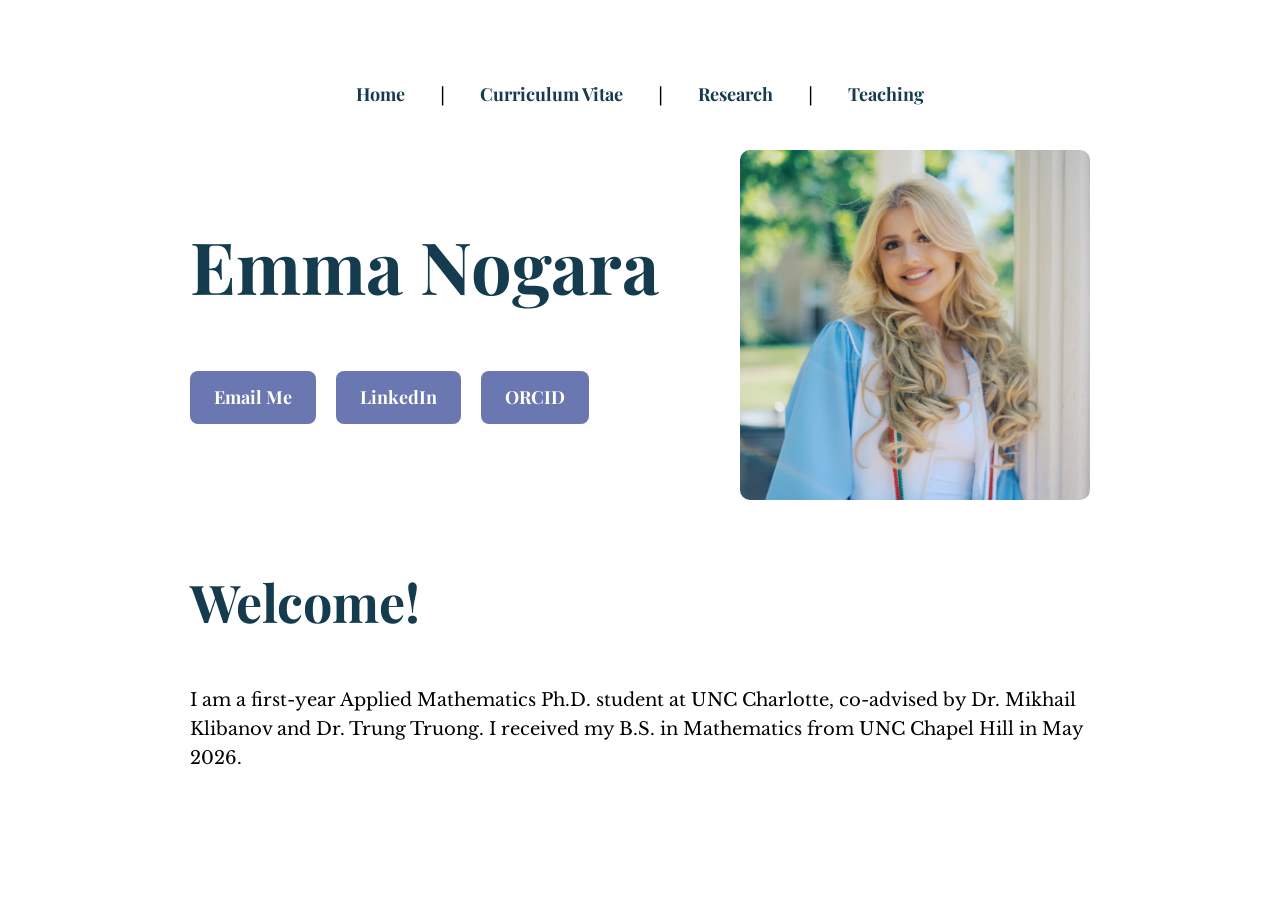
<file: index.html>
<!DOCTYPE html>
<html>

<head>
  <title>Emma Nogara</title>

  <link rel="preconnect" href="https://fonts.googleapis.com">
  <link rel="preconnect" href="https://fonts.gstatic.com" crossorigin>

  <link href="https://fonts.googleapis.com/css2?family=Libre+Baskerville&family=Playfair+Display&display=swap" rel="stylesheet">  
  
<link rel="stylesheet" href="style.css">
</head>

<body>
  <header>
  <nav>
    <a href="index.html">Home</a> |
    <a href="CV.html">Curriculum Vitae</a> |
    <a href="research.html">Research</a> |
    <a href="teaching.html">Teaching</a>
  </nav>
</header>

<div class="header">

  <div class="header-text">

    <h1>Emma Nogara</h1>

    <p>
      <div class="button-group">
        <a href="mailto:enogara@charlotte.edu" class="button">Email Me</a>
        <a href="https://www.linkedin.com/in/emmanogara" target="_blank" class="button">LinkedIn</a>
        <a href="https://orcid.org/0009-0002-1609-4067" target="_blank" class="button">ORCID</a>
      </div>
    </p>

  </div>

  <img src="IMG_1605.jpeg"
       alt="Photo of Emma Nogara"
       class="profile-photo">

</div>

<h2>Welcome!</h2>

<p>
I am a first-year Applied Mathematics Ph.D. student at UNC Charlotte, co-advised by Dr. Mikhail Klibanov and Dr. Trung Truong.
I received my B.S. in Mathematics from UNC Chapel Hill in May 2026.
</p>


</body>

</html>
</file>
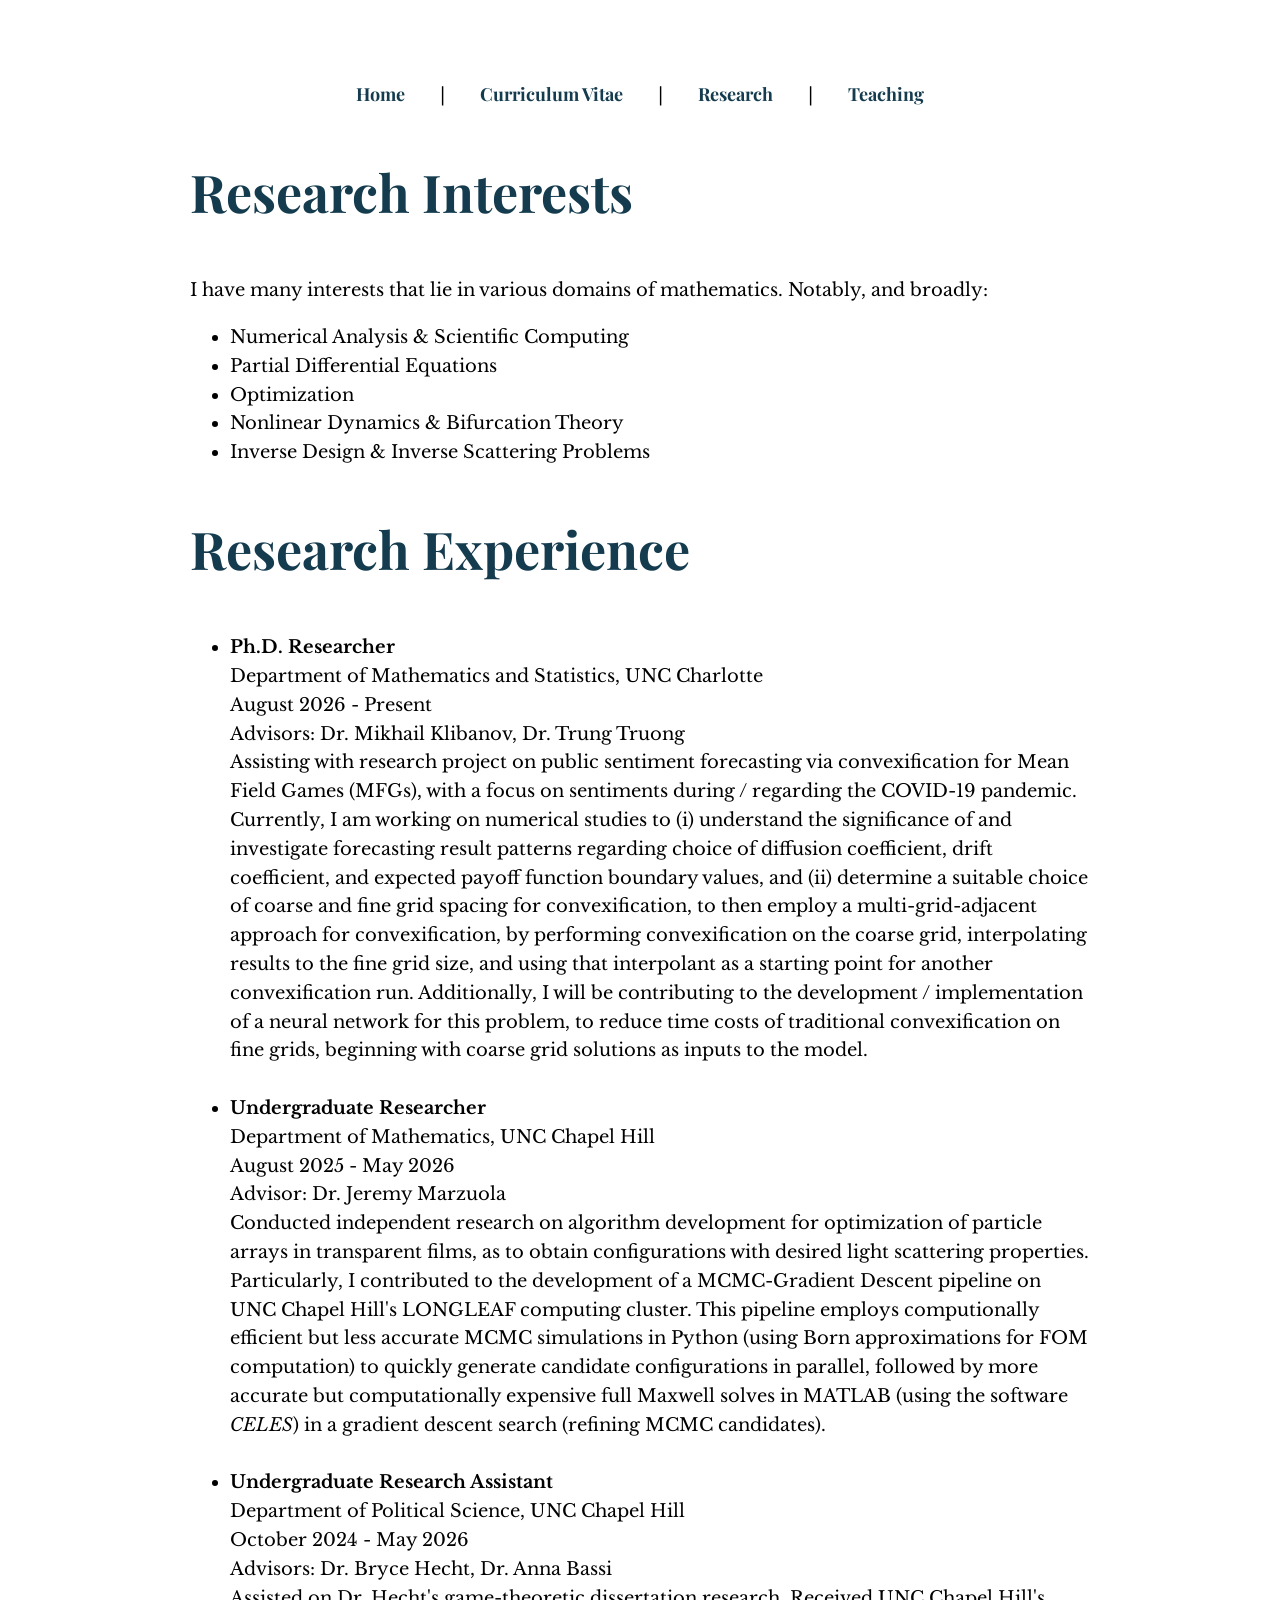
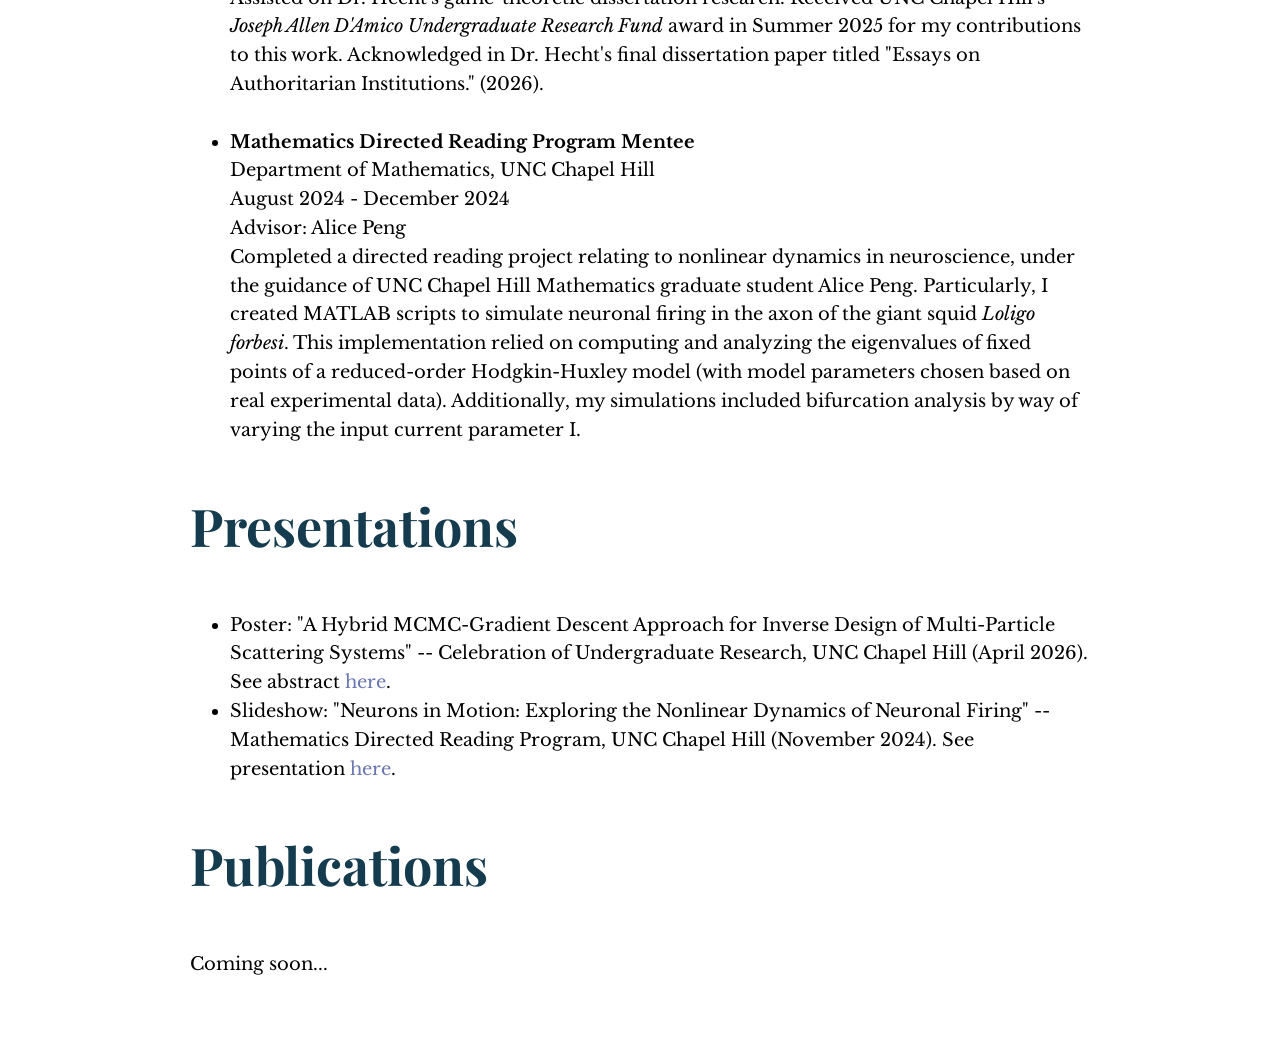
<file: research.html>
<head>
  <link rel="preconnect" href="https://fonts.googleapis.com">
  <link rel="preconnect" href="https://fonts.gstatic.com" crossorigin>

  <link href="https://fonts.googleapis.com/css2?family=Libre+Baskerville&family=Playfair+Display&display=swap" rel="stylesheet">  
  
  <link rel="stylesheet" href="style.css">
</head>

<body>
<header>
  <nav>
    <a href="index.html">Home</a> |
    <a href="CV.html">Curriculum Vitae</a> |
    <a href="research.html">Research</a> |
    <a href="teaching.html">Teaching</a>
  </nav>
</header>

<h2>Research Interests</h2>
<p>
I have many interests that lie in various domains of mathematics. Notably, and broadly:
</p>
<ul>
  <li>Numerical Analysis & Scientific Computing</li>
  <li>Partial Differential Equations</li>
  <li>Optimization</li>
  <li>Nonlinear Dynamics & Bifurcation Theory</li>
  <li>Inverse Design & Inverse Scattering Problems</li>
</ul>

  <h2>Research Experience</h2>
<ul>
  <li><strong>Ph.D. Researcher</strong><br>
    
  Department of Mathematics and Statistics, UNC Charlotte<br>
  
  August 2026 - Present<br>
  
  Advisors: Dr. Mikhail Klibanov, Dr. Trung Truong<br>
  
  Assisting with research project on public sentiment forecasting via convexification for Mean Field Games (MFGs), with a focus on sentiments during / regarding the COVID-19 pandemic. 
  Currently, I am working on numerical studies to (i) understand the significance of and investigate forecasting result patterns regarding choice of diffusion coefficient, drift coefficient, and expected payoff function boundary values, and
  (ii) determine a suitable choice of coarse and fine grid spacing for convexification, to then employ a multi-grid-adjacent approach for convexification,
  by performing convexification on the coarse grid, interpolating results to the fine grid size, and using that interpolant as a starting point for another convexification run.
  Additionally, I will be contributing to the development / implementation of a neural network for this problem, to reduce time costs of traditional convexification on fine grids, beginning with coarse grid solutions as inputs to the model.</li><br>
  
  <li><strong>Undergraduate Researcher</strong><br>
  
  Department of Mathematics, UNC Chapel Hill<br>
  
  August 2025 - May 2026<br>
  
  Advisor: Dr. Jeremy Marzuola<br>
  
  Conducted independent research on algorithm development for optimization of particle arrays in transparent films, as to obtain configurations with desired light scattering properties. 
  Particularly, I contributed to the development of a MCMC-Gradient Descent pipeline on UNC Chapel Hill's LONGLEAF computing cluster. 
  This pipeline employs computionally efficient but less accurate MCMC simulations in Python (using Born approximations for FOM computation) to quickly generate candidate configurations in parallel, followed by more accurate but computationally expensive full Maxwell solves in MATLAB (using the software <em>CELES</em>) in a gradient descent search (refining MCMC candidates).</li><br>
  
  <li><strong>Undergraduate Research Assistant</strong><br>
  
  Department of Political Science, UNC Chapel Hill<br>
  
  October 2024 - May 2026<br>
  
  Advisors: Dr. Bryce Hecht, Dr. Anna Bassi<br>
  
  Assisted on Dr. Hecht's game-theoretic dissertation research. 
  Received UNC Chapel Hill's <em>Joseph Allen D'Amico Undergraduate Research Fund</em> award in Summer 2025 for my contributions to this work. 
  Acknowledged in Dr. Hecht's final dissertation paper titled "Essays on Authoritarian Institutions." (2026).</li><br>
  
  <li><strong>Mathematics Directed Reading Program Mentee</strong><br>
  
  Department of Mathematics, UNC Chapel Hill<br>
  
  August 2024 - December 2024<br>

  Advisor: Alice Peng<br>
    
  Completed a directed reading project relating to nonlinear dynamics in neuroscience, under the guidance of UNC Chapel Hill Mathematics graduate student Alice Peng.
  Particularly, I created MATLAB scripts to simulate neuronal firing in the axon of the giant squid <em>Loligo forbesi</em>. This implementation relied on computing and analyzing the eigenvalues of fixed points of a reduced-order Hodgkin-Huxley model (with model parameters chosen based on real experimental data). Additionally, my simulations included bifurcation analysis by way of varying the input current parameter I.
  </li>
</ul>

<h2>Presentations</h2>
  <ul>
    <li> Poster: "A Hybrid MCMC-Gradient Descent Approach for Inverse Design of Multi-Particle Scattering Systems" -- Celebration of Undergraduate Research, 
      UNC Chapel Hill (April 2026). See abstract <a href="https://our.unc.edu/abstract/nogara-a-hybrid-mcmc-gradient-descent-approach-for-inverse-design-of-multi-particle-scattering-systems/" 
                                                   target="_blank"
                                                   rel="noopener noreferrer">
        here</a>.  
    </li>
    <li>
      Slideshow: "Neurons in Motion: Exploring the Nonlinear Dynamics of Neuronal Firing" -- Mathematics Directed Reading Program, UNC Chapel Hill (November 2024). See presentation <a href="NeuronsSlides.pdf" 
                                                   target="_blank"
                                                   rel="noopener noreferrer">
        here</a>.
    </li>
  
  </ul>
  
<h2>Publications</h2>

<p>
Coming soon...
</p>
</file>
<file: style.css>
body {
  font-family: 'Libre Baskerville', serif;
  max-width: 900px;
  margin: auto;
  padding: 80px 40px;  
  line-height: 1.6;
  font-size: 18px;
}


h1 {
  font-family: 'Playfair Display', serif;
  margin-top: 0px;
  color: #143b4e;
  font-size: 72px;
}

h2 {
  font-family: 'Playfair Display', serif;
  margin-top: 40px;
  color: #143b4e;
  font-size: 52px;
}


a {
  color: #6b77b0;
  text-decoration: none;
}

a:hover {
  color: #4a5480;
}


.header {
  display: flex;
  align-items: center;      
  justify-content: space-between;
  gap: 40px;                
  margin-bottom: 60px;
}

.header-text {
  flex: 1;                  
}


.profile-photo {
  width: 350px;            
  height: 350px;
  object-fit: cover;       
  border-radius: 10px;
}


header {
  margin-bottom: 40px;
  text-align: center;
}

header nav a {
  margin: 0 30px;
  text-decoration: none;
  color: #143b4e;
  font-weight: bold;
  font-family: 'Playfair Display', serif;
  font-size: 18px;
}

header nav a:hover {
  color: #6b77b0;
}

.button {
  background-color: #6b77b0;
  color: white;
  padding: 12px 24px;
  border-radius: 8px;
  text-decoration: none;
  font-weight: bold;
  font-family: 'Playfair Display', serif;
  transition: background-color 0.3s ease;
}

.button:hover {
  background-color: #4a5480;
  cursor: pointer;
}


.button-group {
  display: flex;
  gap: 20px;       
  flex-wrap: wrap;  
  margin-top: 15px;
}
</file>
